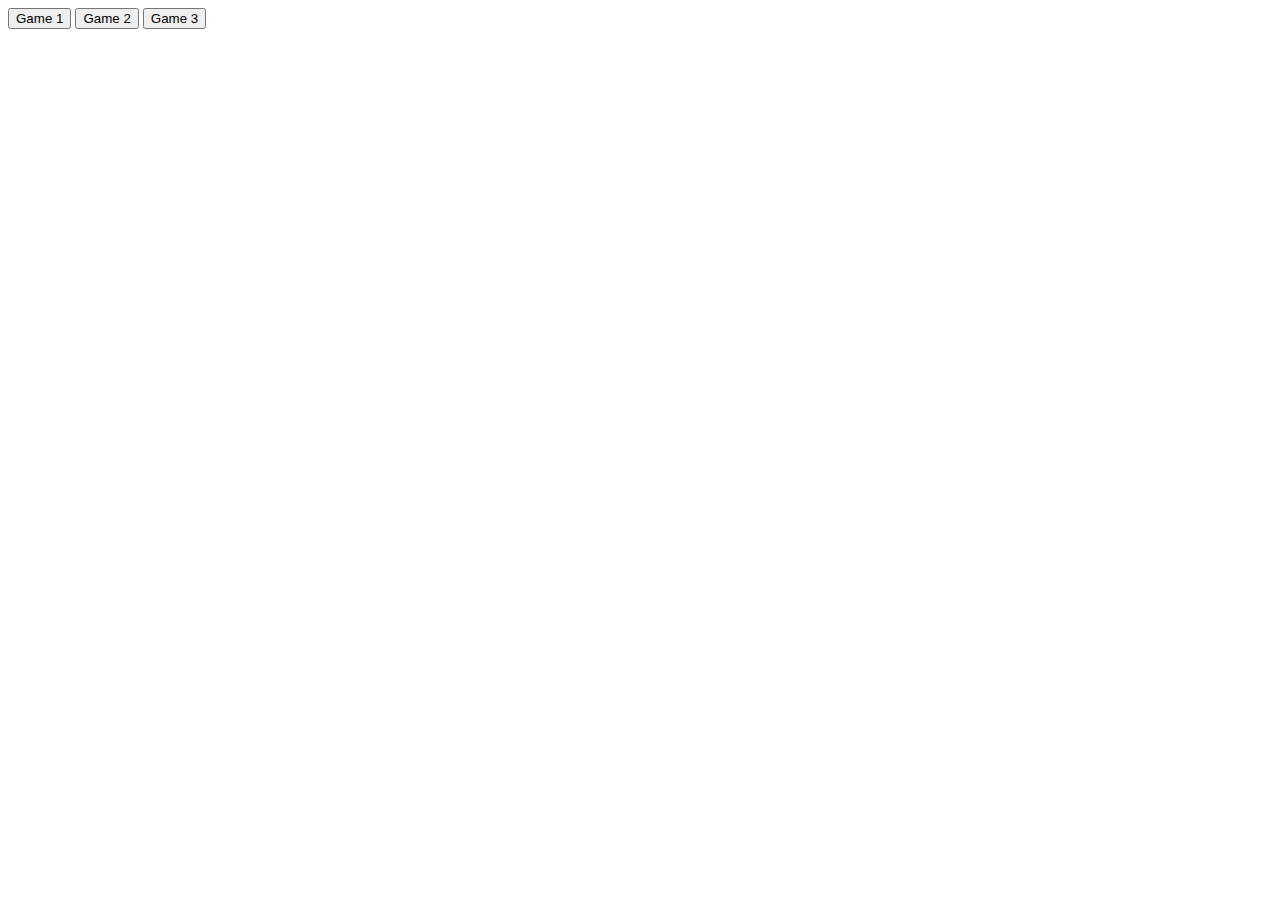
<file: Main.html>
<!DOCTYPE html>
<html>
	<head>
		<title>Main</title>
		<meta name="viewport" content="width=device-width, initial-scale=1.0"/>
	</head>
	<body>
		<a href="Game1.html"><button>Game 1</button></a>
		<a href="Game2.html"><button>Game 2</button></a>
		<a href="Game3.html"><button>Game 3</button></a>
	</body>
</html>
</file>
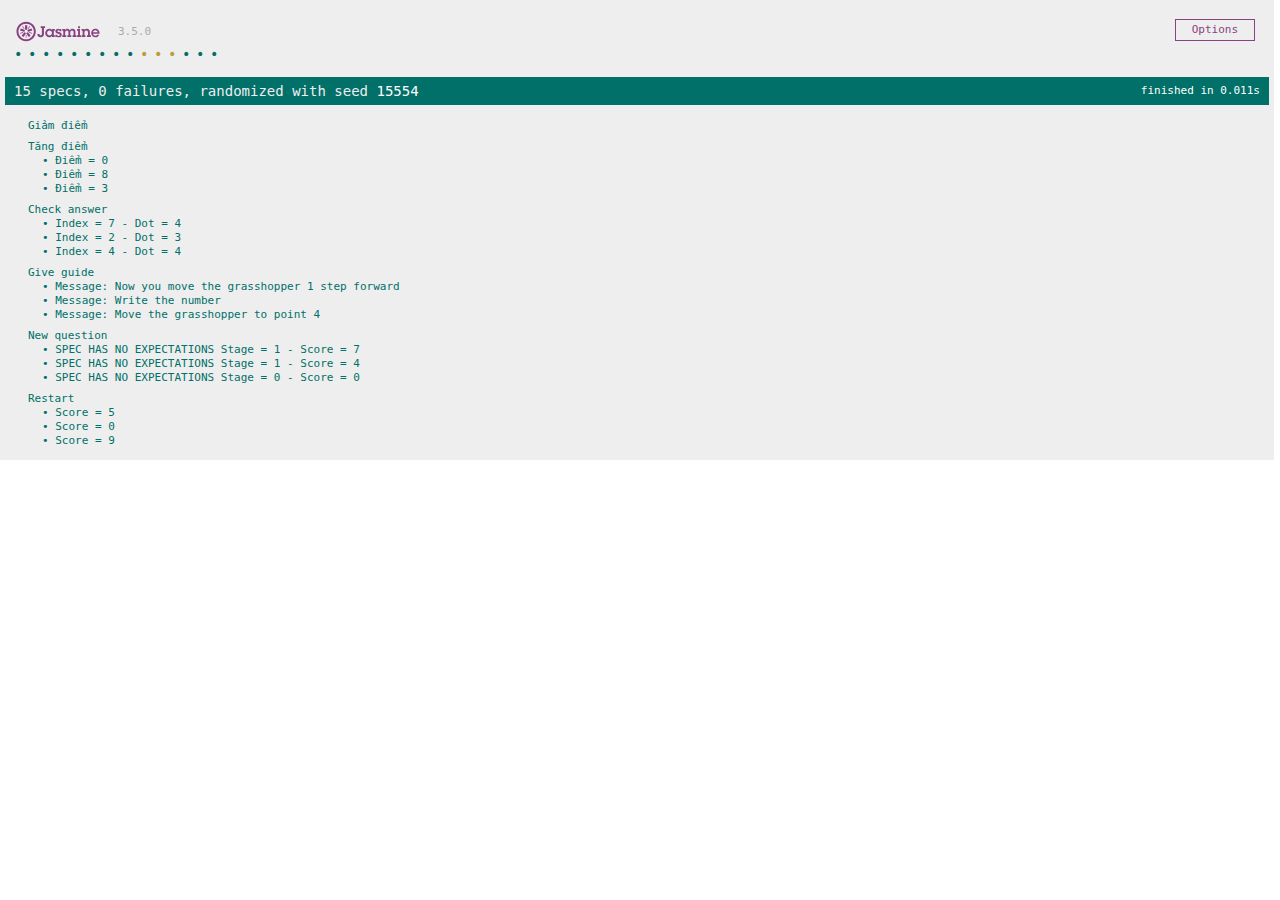
<file: Jasmine/SpecRunner.html>
<!DOCTYPE html>
<html>
<head>
  <meta charset="utf-8">
  <title>Jasmine Spec Runner v3.5.0</title>

  <link rel="shortcut icon" type="image/png" href="lib/jasmine-3.5.0/jasmine_favicon.png">
  <link rel="stylesheet" href="lib/jasmine-3.5.0/jasmine.css">

  <script src="lib/jasmine-3.5.0/jasmine.js"></script>
  <script src="lib/jasmine-3.5.0/jasmine-html.js"></script>
  <script src="lib/jasmine-3.5.0/boot.js"></script>

  <!-- include source files here... -->
  <script src="src/change_score.js"></script>
  <script src="src/game3.js"></script>
  <!-- include spec files here... -->
  <script src="spec/spec.js"></script>

</head>

<body>
</body>
</html>
</file>
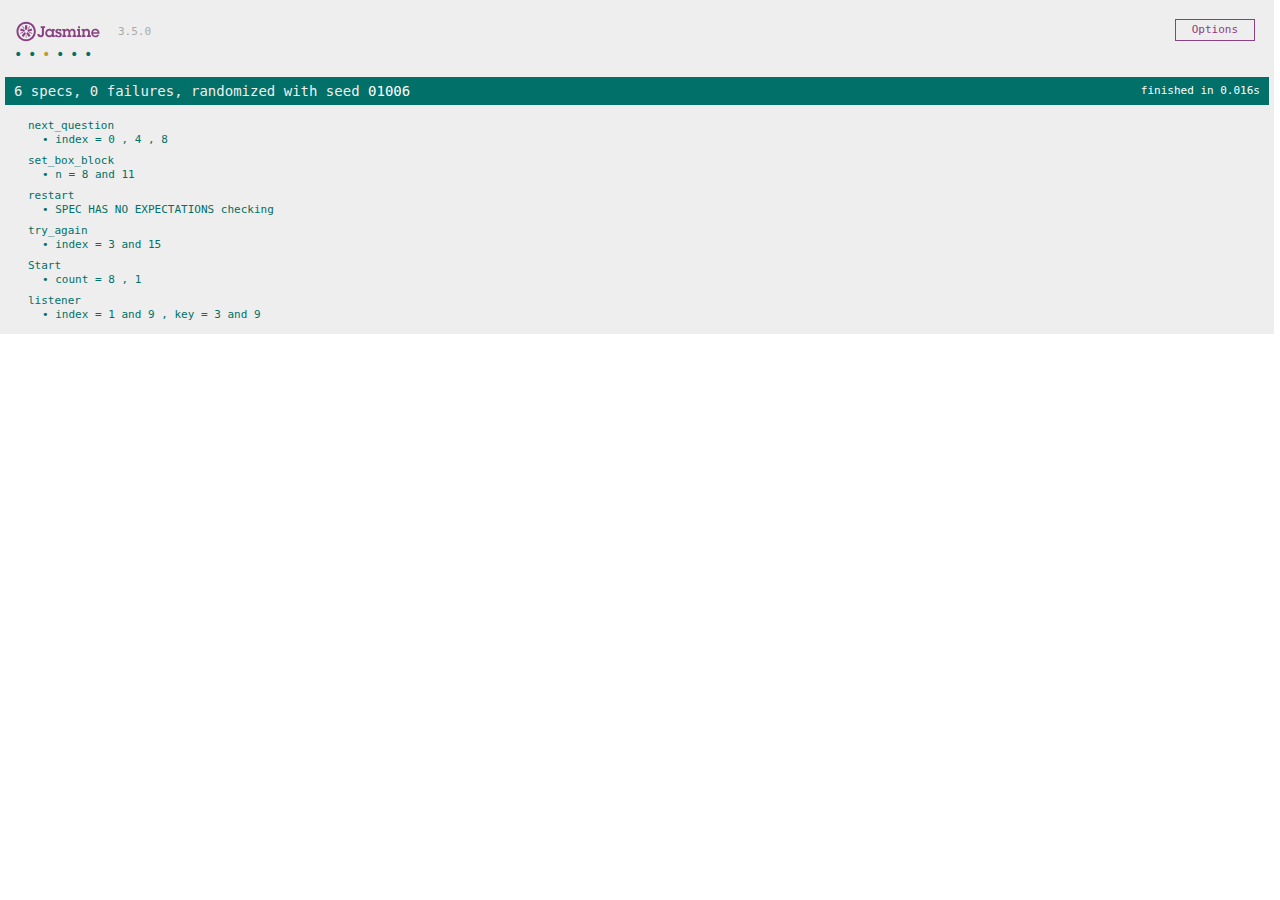
<file: Kiểm thử game 2/SpecRunner.html>
<!DOCTYPE html>
<html>
<head>
  <meta charset="utf-8">
  <title>Jasmine Spec Runner v3.5.0</title>

  <link rel="shortcut icon" type="image/png" href="lib/jasmine-3.5.0/jasmine_favicon.png">
  <link rel="stylesheet" href="lib/jasmine-3.5.0/jasmine.css">

  <script src="lib/jasmine-3.5.0/jasmine.js"></script>
  <script src="lib/jasmine-3.5.0/jasmine-html.js"></script>
  <script src="lib/jasmine-3.5.0/boot.js"></script>

  <!-- include source files here... -->
  <script src="src/Test.js"></script>
  <!-- include spec files here... -->
  <script src="spec/spec.js"></script>

</head>

<body>
</body>
</html>
</file>
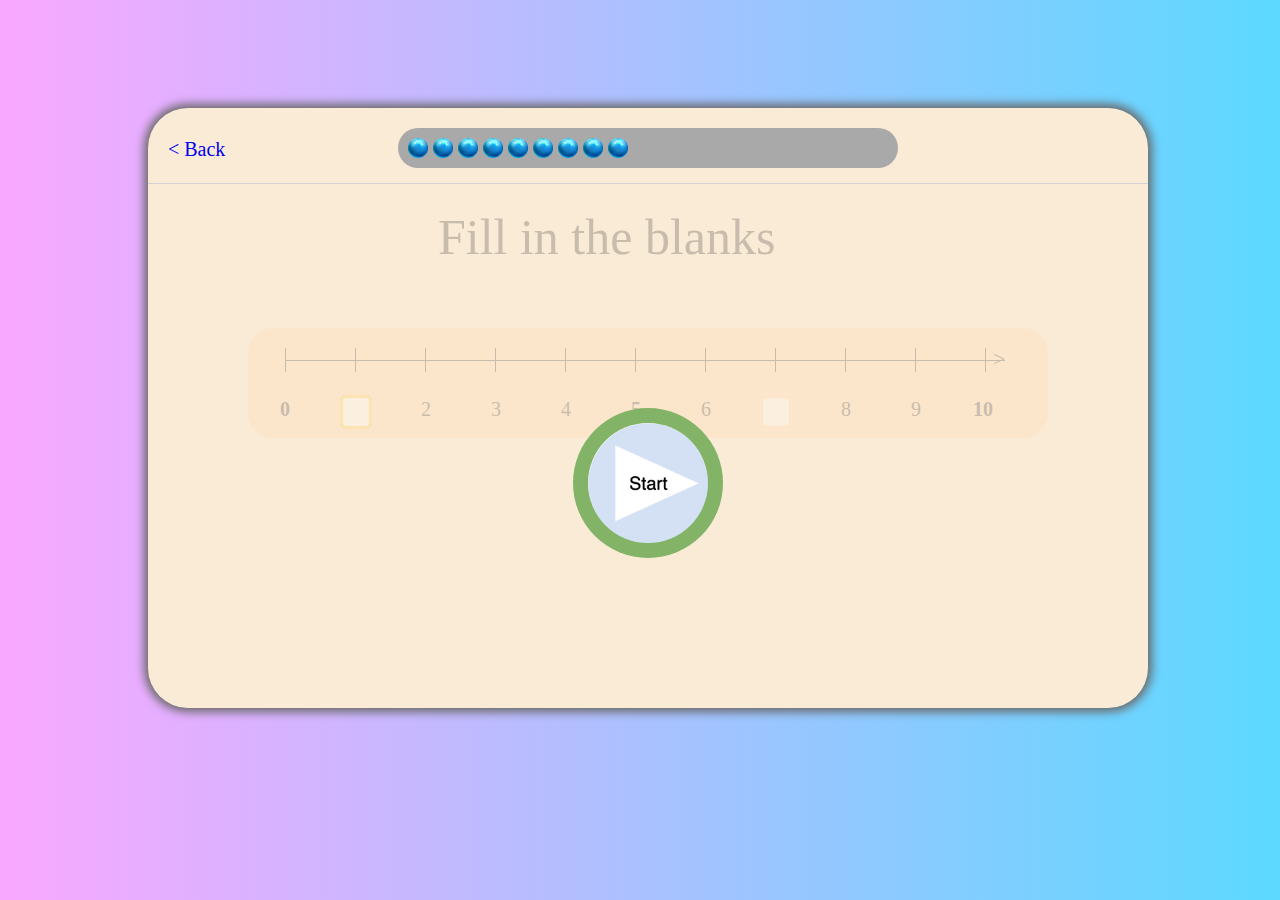
<file: Sources/Game1.html>
<!DOCTYPE html>
<html>
<head>
    <title>Game 1</title>
    <meta charset="UTF-8">
    <meta name="viewport" content="width-device-width, initial-scale = 1.0">
    <link rel="stylesheet" type="text/css" href="style.css">
    <style>
        #attention_box {
            width: 350px;
            height: 120px;
            top: 350px;
            left: 100px;
            display: none;
            text-align: center;
            background: palegoldenrod;
            justify-content: center;
            align-items: center;
            font-size: 20px;
            border: 5px solid indianred;
            -moz-border-radius: 350px / 120px;
            -webkit-border-radius: 350px / 120px;
            border-radius: 350px / 120px;
            position: absolute;
        }
        #game_display {
            margin-top: 80px;
        }
        .display_span {
            text-align: center;
            margin-left: 190px; 
            margin-top: -120px; 
            font-size: 50px; 
            position: absolute;
        }
        
    </style>
    <script src="resize.js"></script>
</head>
<body onload="fixPosition()">
    <div id="container">
        <div id="back_button">
            <a href="Main.html" draggable="false">&#60; Back</a> 
        </div>
        <div id="displayScore">
            <div>
                <img class ="ball" src="../Picture/ball1.png" />
            </div>
            <div>
                <img class ="ball ball_1" src="../Picture/ball1.png" />
            </div>
            <div>
                <img class ="ball ball_2" src="../Picture/ball1.png" />
            </div>
            <div>
                <img class ="ball ball_3" src="../Picture/ball1.png" />
            </div>
            <div>
                <img class ="ball ball_4" src="../Picture/ball1.png" />
            </div>
            <div>
                <img class ="ball ball_5" src="../Picture/ball1.png" />
            </div>
            <div>
                <img class ="ball ball_6" src="../Picture/ball1.png" />
            </div>
            <div>
                <img class ="ball ball_7" src="../Picture/ball1.png" />
            </div>
            <div>
                <img class ="ball ball_8" src="../Picture/ball1.png" />
            </div>
        </div>
        <div class="background"></div>
        <div id="game_display">
            <span class="display_span">Fill in the blanks</span>
            <div class="number id_0 id_number">0</div>
            <div class="number id_1">1</div>
            <div class="number id_2">2</div>
            <div class="number id_3">3</div>
            <div class="number id_4">4</div>
            <div class="number id_5 id_number">5</div>
            <div class="number id_6">6</div>
            <div class="number id_7">7</div>
            <div class="number id_8">8</div>
            <div class="number id_9">9</div>
            <div class="number id_10 id_number">10</div>
            <div id="line">
                <div class="line_background">&#62;</div>
                <div class="point point_small"></div>
                <div class="point point_1"></div>
                <div class="point point_2"></div>
                <div class="point point_3"></div>
                <div class="point point_4"></div>
                <div class="point point_5 point_small"></div>
                <div class="point point_6"></div>
                <div class="point point_7"></div>
                <div class="point point_8"></div>
                <div class="point point_9"></div>
                <div class="point point_10 point_small"></div>
            </div>
            <div class="box"> </div>
            <div class="box"> </div>
            <div class="box"> </div>
        </div>
        <div id="start_button" onclick="start()" onmouseover="over()" onmouseout="out()">
            <div id="start_button_1">
                <img id = "start_img" src="../Picture/Start0.png" width="120px" height="120px" draggable="false">
            </div>
            <script src="mouse_on_startButton.js"></script>
        </div>
        <div id="home_button">
            <p>
                <a href="Main.html"> Go to lesson </a>
            </p>
        </div>
        <div id="attention_box">check</div>
    </div>
    <script>
        var attention_box = document.getElementById("attention_box");
        var start_button = document.getElementById("start_button");
        var game_display = document.getElementById("game_display");
        var stage = 0;
        var status = 0;
        var ball = document.getElementsByClassName("ball");
        var box = document.getElementsByClassName("box");
        var score = 0;
        var question1 = [[1, 7, -1], [3, 9, -1], [2, 6, -1], [5, 9, -1], [4, 7, -1], [2, 6, -1]];
        var question2=  [[2, 3, -1], [7,8, -1], [5, 6, -1], [8, 9, -1], [1, 2, -1], [4, 5, -1]];
        var question3 = [[5, 7, 9], [4, 6, 9], [1, 3, 8], [2, 5, 8], [1, 4, 8], [2, 5, 9]];
        var index = -1;
        var correct;
        new_question();
        function start() {
            status = 1;
            var t = setInterval(show, 20);
            var count = 0;
            function show() {
                if (count == 8) {
                    clearInterval(t);
                    start_button.style.display = 'none';
                }
                else {
                    count ++;
                    game_display.style.opacity = (count * 0.1) + 0.2;
                    start_button.style.opacity = 1 - (count * 0.1);
                }
            }
        }
        function restart() {
            status = 0;
            game_display.style.opacity = 0.2;
            stage++;
            index = -1;
            new_question()
            if (stage < 3) {
                index = 0;
                start_button.style.opacity = 1;
                start_button.style.display = 'block';
            }
            else {
                document.getElementById("home_button").style.display = 'block';
            }
        }
        function new_question() {
            correct = 1;
            index++;
            if (stage == 0) {
                make_question(question1[index%=6]);
            }
            else if (stage == 1) {
                make_question(question2[index%=6]);
            }
            else if (stage == 2) {
                make_question(question3[index%=6]);
            }
        }
        function make_question(question) {
            for (var i = 0; i < 3; i++)
                if (question[i] != -1) set_box_block(i, question[i]);
            var i = 0;
            select_box(i, question[i]);
            addEventListener('keydown', function(event) {
                console.log(status);
                if (status == 1 && i < 3 && question[i] != -1) {
                    if (event.keyCode == question[i] + 48 || event.keyCode == question[i] + 96) {
                        set_box_none(i);
                        i++;
                        if (i == 3 || question[i] == -1) {
                            setTimeout(function() {
                                game_display.style.display = 'none';
                            }, 500);
                            setTimeout(function() {
                                if(correct == 1) score_increase();
                            }, 800);
                            setTimeout(function() {
                                console.log(stage, score);
                                if (score < stage * 3 + 3) new_question();
                                else restart();
                                game_display.style.display = 'block';
                            }, 1300);
                        } else select_box(i, question[i]);
                    } else if ((event.keyCode >= 48 && event.keyCode <= 57) || (event.keyCode >= 96 && event.keyCode <= 105)) {
                        box[i].style.border = "3px solid red";
                        if (event.keyCode <= 57) box[i].innerHTML = event.keyCode - 48;
                        else box[i].innerHTML = event.keyCode - 96;
                        attention(question[i]);
                        if (correct == 1) {
                            correct = 0;
                            if (score > stage*3) score_decrease();
                        }
                    }
                }
            })
        }
        function set_box_block(index, number) {
            box[index].innerHTML = " ";
            box[index].style.top = "70px";
            box[index].style.border = 'none';
            box[index].style.left = 25 + (70*number) + "px";
            box[index].style.display='block';
        }
        function set_box_none (index) {
            box[index].style.display = 'none';
            attention_box.style.display = 'none';
        }
        function select_box(index, number) {
            box[index].style.border = "3px solid #FFC917";
            box[index].style.top = "67px";
            box[index].style.left = 25 + (70*number) - 3 + "px";
        }
        function attention(number) {
            attention_box.innerHTML = "After " + (number -1) + " comes " + number;
            attention_box.style.display = 'block';
            attention_box.style.display = "flex";
        }
    </script>
    <script src="change_score.js"></script>
</body>
</html>
</file>
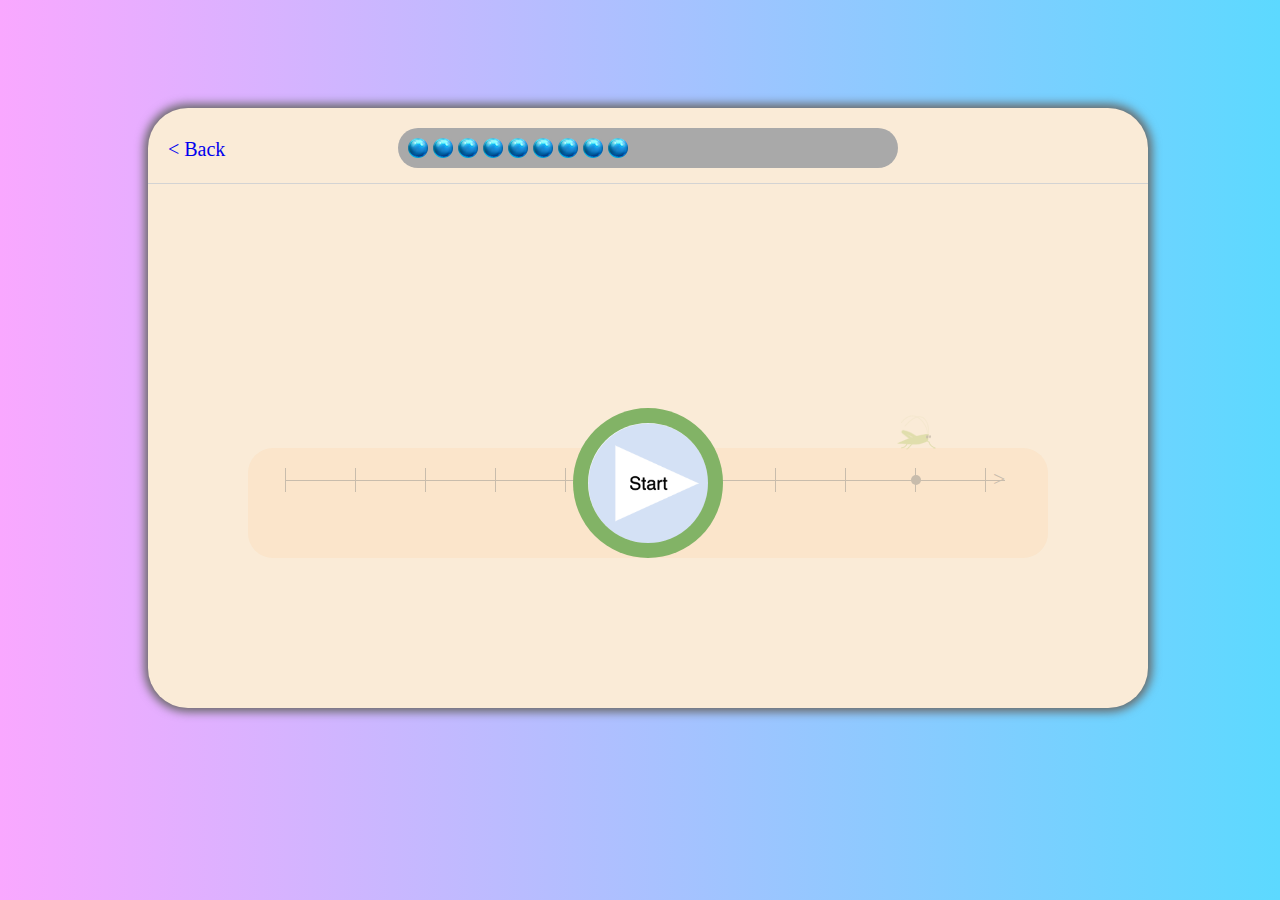
<file: Sources/Game2.html>
<!DOCTYPE html>
<html>
    <head>
        <title>Game 2</title>
        <meta charset="UTF-8">
        <meta name="viewport" content="width-device-width, initial-scale = 1.0">
        <link rel="stylesheet" type="text/css" href="style.css">
        <style>
            body {
                background-color: cornflowerblue;
            }
            div.number {
                display: none;
            }
            div.box {
                width: 26px;
                height: 28px;
                top: 35px;
                background: white;
                border-radius: 5px;
                position: absolute;
            }
            #text {
                top: 100px;
                font-size: 40px;
                text-align: center;
                position: absolute;
                display: none;
                font-family: Verdana;
                line-height: 80px;
            }
            #wrong_line {
                width: 40px;
                height: 47px;
                top: -15px;
                left: -23px;
                border-bottom: 2px solid red;
                display:none;
                -webkit-transform:
                        translateY(0px)
                        translateX(0px)
                        rotate(-45deg);
                position: absolute;
            }
            #answer {
                top: 197px;
                left: 650px;
                font-size: 40px;
                font-family: Verdana;
                position: absolute;
            }
            #big_box {
                height: 50px;
                width: 40px;
                top: 195px;
                left: 640px;
                font-size: 40px;
                text-align: center;
                background: white;
                border-radius: 10px;
                border: 3px solid gold;
                display: none;
                position: absolute;
            }
            #dialog {
                padding: 20px;
                top: 470px;
                border-radius: 10px;
                background: ghostwhite;
                border: 3px solid green;
                display: none;
                position: absolute;
            }
            #Animation {
                position: relative;
                display: none;
                top: -20px;
                width: 70px; height: 20px;
                background: url('../Picture/arrow6.png');
            }
            img.arrow {
                top: -20px;
                width: 70px;
                height: 20px;
                position: absolute;
                display: none;
            }
            #highlight {
                display: none;
            }
            #game_display {
                top: 300px; 
                opacity: 0.2;
            }
            #dot {
                left: 630px; 
                margin-left: -4px; 
                cursor: default;
            }
        </style>
        <script src="resize.js"></script>
    </head>
    <body onload="fixPosition()">
        <div id="container">
            <div id="back_button">
                <a href="Main.html" draggable="false">&#60; Back</a> 
            </div>
            <div id="displayScore">
                <div>
                    <img class ="ball" src="../Picture/ball1.png" />
                </div>
                <div>
                    <img class ="ball ball_1" src="../Picture/ball1.png" />
                </div>
                <div>
                    <img class ="ball ball_2" src="../Picture/ball1.png" />
                </div>
                <div>
                    <img class ="ball ball_3" src="../Picture/ball1.png" />
                </div>
                <div>
                    <img class ="ball ball_4" src="../Picture/ball1.png" />
                </div>
                <div>
                    <img class ="ball ball_5" src="../Picture/ball1.png" />
                </div>
                <div>
                    <img class ="ball ball_6" src="../Picture/ball1.png" />
                </div>
                <div>
                    <img class ="ball ball_7" src="../Picture/ball1.png" />
                </div>
                <div>
                    <img class ="ball ball_8" src="../Picture/ball1.png" />
                </div>
            </div>
            <span id="text">At what point on the number line is the grasshopper?</span>
            <div id="answer"></div>
            <div id="wrong_line"></div>
            <div id="big_box"></div>
            <div class="background"></div>
            <div id="game_display">
                <div class="number id_0 id_number">0</div>
                <div class="number id_1">1</div>
                <div class="number id_2">2</div>
                <div class="number id_3">3</div>
                <div class="number id_4">4</div>
                <div class="number id_5 id_number">5</div>
                <div class="number id_6">6</div>
                <div class="number id_7">7</div>
                <div class="number id_8">8</div>
                <div class="number id_9">9</div>
                <div class="number id_10 id_number">10</div>
                <div id="line">
                    <div id="Animation"></div>
                    <div>
                        <img class = "arrow arrow_0" img src="../Picture/arrow1.png">
                    </div>
                    <div>
                        <img class = "arrow arrow_1" img src="../Picture/arrow1.png">
                    </div>
                    <div>
                        <img class = "arrow arrow_2" img src="../Picture/arrow1.png">
                    </div>
                    <div>
                        <img class = "arrow arrow_3" img src="../Picture/arrow1.png">
                    </div>
                    <div>
                        <img class = "arrow arrow_4" img src="../Picture/arrow1.png">
                    </div>
                    <div>
                        <img class = "arrow arrow_5" img src="../Picture/arrow1.png">
                    </div>
                    <div>
                        <img class = "arrow arrow_6" img src="../Picture/arrow1.png">
                    </div>
                    <div>
                        <img class = "arrow arrow_7" img src="../Picture/arrow1.png">
                    </div>
                    <div>
                        <img class = "arrow arrow_8" img src="../Picture/arrow1.png">
                    </div>
                    
                    <div class="line_background">&#62;</div>
                    <div class="point point_small"></div>
                    <div class="point point_1"></div>
                    <div class="point point_2"></div>
                    <div class="point point_3"></div>
                    <div class="point point_4"></div>
                    <div class="point point_5 point_small"></div>
                    <div class="point point_6"></div>
                    <div class="point point_7"></div>
                    <div class="point point_8"></div>
                    <div class="point point_9"></div>
                    <div class="point point_10 point_small"></div>
                    <div id="highlight"></div>
                    <div id="dot">
                        <div id="grasshopper">
                            <img src="../Picture/grasshopper1.png" draggable="false">
                        </div>
                    </div>
                    <div id="box" class="box box_style"></div>
                </div>
            </div>
            <div id="dialog"></div>
            <div id="start_button" onclick="start()" onmouseover="over()" onmouseout="out()">
                <div id="start_button_1">
                    <img id = "start_img" src="../Picture/Start0.png" width="120px" height="120px" draggable="false">
                </div>
                <script src="mouse_on_startButton.js"></script>
            </div>
            <div id="home_button">
                <p><a href="Main.html"> Go to Lesson </a></p>
            </div>

        </div>
        <script>
            var start_button = document.getElementById("start_button");
            var game_display = document.getElementById("game_display");
            var dot = document.getElementById("dot");
            var number = document.getElementsByClassName("number");
            var box = document.getElementById("box");
            var ball = document.getElementsByClassName("ball");
            var answer = document.getElementById("answer");
            var text = document.getElementById("text");
            var big_box = document.getElementById("big_box");
            var wrong_line = document.getElementById("wrong_line");
            var dialog = document.getElementById("dialog");
            var Animation = document.getElementById("Animation");
            var arrow = document.getElementsByClassName("arrow");
            var score = 0;
            var index = 0;
            var canPress = 0;
            var length = 0;
            var wrong = 0;
            var highlight_length = 0;
            var count = 0;
            var highlight_count = 0;
            var question1 = [2, 1, 5, 3, 4];
            var question2 = [4, 6, 2, 8, 3, 9, 1, 5, 7];
            function start() {
                var t = setInterval(show, 20);
                var count = 0;
                function show() {
                    if (count == 8) {
                        clearInterval(t);
                        start_button.style.display = 'none';
                        setTimeout(function() {
                            if (score == 0) next_question();
                            else {
                                text.style.display = 'block';
                                big_box.style.display = 'block';
                                canPress = 1;
                            }
                        }, 200);
                    }
                    else {
                        count ++;
                        game_display.style.opacity = (count * 0.1) + 0.2;
                        start_button.style.opacity = 1 - (count * 0.1);
                    }
                }
            }
            function guide() {
                move_highlight(1);
                setTimeout(function() {
                    set_box_block(index + 1);
                    setTimeout(function() {
                        if (index < 2) {
                            setTimeout(function (){
                                set_box_none(index += 1);
                                number[index].style.display = 'block';
                            }, 500)
                            setTimeout(guide, 1000);
                        }
                        else {
                            if (index == 2) {
                                dialog.innerText = "Write the number";
                                dialog.style.marginLeft = index * 70 + 180 + 'px';
                                dialog.style.display = 'block';
                            }
                            canPress = 1;
                            index += 1;
                        }
                    }, 100);
                }, 450);
            }
            addEventListener('keydown', function(ev) {
                if ((ev.keyCode >= 48 && ev.keyCode <= 57) || (ev.keyCode >= 96 && ev.keyCode <= 105)) {
                    var key = ev.keyCode - 48;
                    if (key > 10) key -= 48;
                    if (canPress == 1) {
                        canPress = 0;
                        if (score <= 0) {
                            if (key == index) {
                                number[index].style.display = 'block';
                                setTimeout(function() {
                                    set_box_none();
                                    dialog.style.display = 'none';
                                }, 100);
                                setTimeout(function() {
                                    if (index == 9) {
                                        text.style.display = 'block';
                                        big_box.innerText = "";
                                        big_box.style.display = 'block';
                                        canPress = 3;
                                    }
                                    else guide();
                                }, 500);
                            }
                            else {
                                box.style.border = '3px solid red';
                                box.innerHTML = key + "";
                                score = -1;
                                canPress = 1;
                                dialog.innerText = "After " + (index - 1) + " comes " + index;
                                dialog.style.marginLeft = index * 70 + 90 + 'px';
                                dialog.style.display = 'block';
                            }
                        }
                        else {
                            answer.style.top = '197px';
                            answer.innerHTML = key + "";
                            answer.style.display = 'block';
                            big_box.style.display = 'none';
                            dialog.style.display = 'none';
                            if (key == index) {
                                setTimeout(function() {
                                    text.style.display = 'none';
                                    game_display.style.display = 'none';
                                    answer.style.display = 'none';
                                    if (length == 0) setTimeout(score_increase, 300);
                                    if (score == 4) restart();
                                    else {
                                        setTimeout(function () {
                                            if (score < 9) {
                                                next_question();
                                                clear();
                                                game_display.style.display = 'block';
                                                setTimeout(function () {
                                                    text.style.display = 'block';
                                                    big_box.style.display = 'block';
                                                    canPress = 1;
                                                }, 100);
                                            } else {
                                                game_display.style.opacity = 0.2;
                                                document.getElementById("home_button").style.display = 'block';
                                            }
                                        }, 800);
                                    }
                                }, 800);
                            }
                            else {
                                if (score%4 != 1) score_decrease();
                                answer.appendChild(wrong_line);
                                wrong_line.style.display = 'block';
                                try_again();
                            }
                        }
                    }
                    else if (canPress == 2) {
                        canPress = 0;
                        if (key == index) {
                            number[index].style.display = 'block';
                            set_box_none();
                            setTimeout(function () {
                                answer.style.top = '150px';
                                big_box.style.display = 'block';
                                canPress = 1;
                            }, 200);
                        }
                        else {
                            if (wrong == 0) wrong = 1;
                            try_again();
                        }
                    }
                    else if (canPress == 3) {
                        canPress = 0;
                        if (key == index) {
                            answer.innerText = index + "";
                            answer.style.display = 'block';
                            big_box.style.display = 'none';
                            dialog.style.display = 'none';
                            setTimeout(function() {
                                if (score == 0) {
                                    setTimeout(score_increase, 300);
                                    restart();
                                }
                                else {
                                    score = 0;
                                    length = 0;
                                    highlight_count = 0;
                                    Animation.style.left = 0 + 'px';
                                    box.style.display = 'none';
                                    highlight.style.width = '0px';
                                    clear_arrow();
                                    text.style.display = 'none';
                                    answer.style.display = 'none';
                                    highlight.style.width = "0px";
                                    for (var i = 1; i < 10; i++) number[i].style.display = 'none';
                                    index = 0;
                                    setTimeout(guide, 300);
                                }
                            }, 1000);
                        }
                        else {
                            score = -1;
                            big_box.style.color = 'red';
                            big_box.innerText = key + "";
                            setTimeout(function() {
                                var count = 0;
                                var t = setInterval(function () {
                                    if (count == 210) {
                                        clearInterval(t);
                                        canPress = 3;
                                        dialog.innerText = "Look where on the line the grasshopper has jumped to!";
                                        dialog.style.marginLeft = "400px";
                                        dialog.style.display = 'block';
                                    } else {
                                        count++;
                                        var tmp = count % 70;
                                        if (tmp > 35) tmp = 70 - tmp;
                                        grasshopper.style.marginTop = -tmp + "px";
                                    }
                                }, 10);
                            }, 1000);
                        }
                    }
                }
            });
            function restart() {
                length = 0;
                highlight_count = 0;
                Animation.style.left = 0 + 'px';
                box.style.display = 'none';
                highlight.style.width = '0px';
                clear_arrow();
                setTimeout(function () {
                    game_display.style.display = 'none';
                    text.style.display = 'none';
                    answer.style.display = 'none';
                }, 300);
                setTimeout(function () {
                    clear();
                    start_button.style.opacity = 1;
                    game_display.style.opacity = 0.2;
                    game_display.style.display = 'block';
                    start_button.style.display = 'block';
                    next_question();
                }, 800);
            }
            function set_box_block(n) {
                if (n < 10) {
                    box.style.left = n * 70 + "px";
                    box.style.display = 'block';
                }
                else {
                    box.style.display = 'block';
                    setTimeout(function() {
                        canPress = 1;
                    }, 100);
                }
            }
            function try_again() {
                length = 0;
                highlight_count = 0;
                Animation.style.left = 0 + 'px';
                box.style.display = 'none';
                highlight.style.width = '0px';
                clear_arrow();
                for (var i = 1; i < 10; i++) number[i].style.display = 'none';
                setTimeout(function() {
                    dialog.innerText = "Let's count";
                    dialog.style.marginLeft = "110px";
                    dialog.style.display = 'block';
                }, 400);
                var t = setInterval(function() {
                    if (length == index * 70) {
                        clearInterval(t);
                        canPress = 2;
                        set_box_block(index);
                    }
                    else {
                        move_highlight(1);
                        setTimeout(function () {
                            if (length / 70 < index) {
                                if (wrong == 1) number[length / 70].style.display = 'block';
                            }
                            else {
                                    set_box_block(index);
                                    dialog.innerText = "Write the number";
                                    dialog.style.marginLeft = index * 70 + 110 + "px";
                            }
                        }, 500);
                    }
                }, 1500);
            }
            function set_box_none() {
                box.style.display = 'none';
                box.innerHTML = "";
                box.style.border = '3px solid gold';
            }
            function next_question() {
                length = 0;
                highlight_count = 0;
                Animation.style.left = 0 + 'px';
                box.style.display = 'none';
                highlight.style.width = '0px';
                clear_arrow();
                if (score == 0) guide();
                else if (score < 5) {
                    index = question1[0];
                    question1.shift();
                    question1.push(index);
                    set_dot(index);
                }
                else if (score < 9) {
                    index = question2[0];
                    question2.shift();
                    question2.push(index);
                    set_dot(index);
                }
            }
            function move_highlight(n) {
                Animation.style.width = 0 + 'px';
                Animation.style.display = 'block';
                highlight_length = 0;
                var t = setInterval(function() {
                    if (highlight_length == 70) {
                        Animation.style.display = 'none';
                        arrow[highlight_count].style.display = 'block';
                        highlight_count++;
                        length = highlight_count * 70;
                        Animation.style.left = length + 'px';
                        highlight.style.width = length + 'px';
                        clearInterval(t);
                    }
                    else {
                        highlight_length++;
                        Animation.style.width = highlight_length + "px";
                    }
                }, 5);
            }
            function set_dot(n) {
                dot.style.left = n * 70 + "px";
            }
            function clear_arrow() {
                highlight_count = 0;
                for(var i = 0 ; i < 9 ; i++) {
                    arrow[i].style.display = 'none';
                }
            }
            function clear() {
                length = 0;
                highlight.style.width = 0;
                clear_arrow();
                for (var i = 1; i < 10; i++) number[i].style.display = 'none';
            }
        </script>
        <script src="change_score.js"></script>
    </body>
</html>
</file>
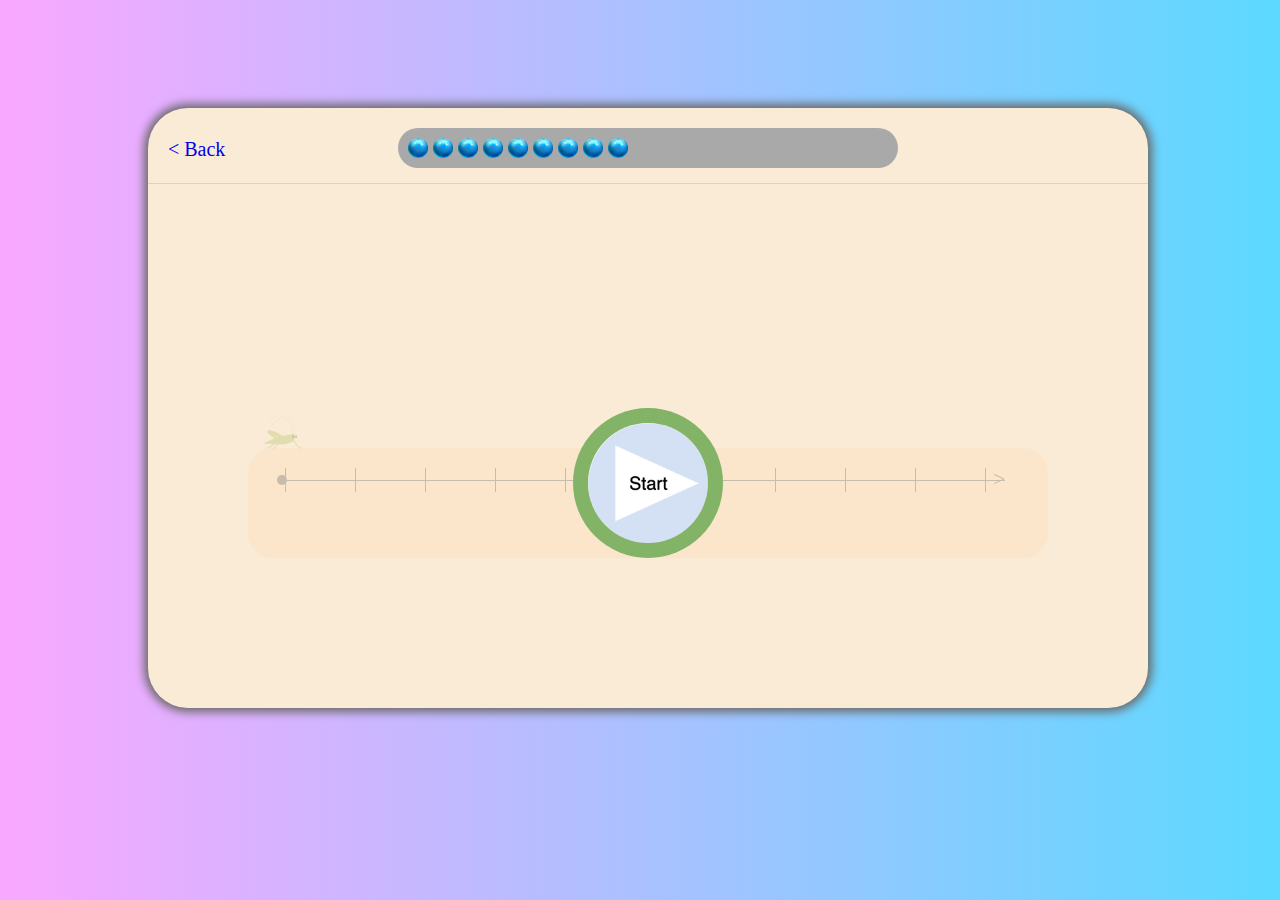
<file: Sources/Game3.html>
<!DOCTYPE html>
<html>
    <head>
        <title>Game 3</title>
        <meta charset="UTF-8">
        <meta name="viewport" content="width-device-width, initial-scale = 1.0">
        <link rel="stylesheet" type="text/css" href="style.css">
        <style>
            div.number {
                display:none
            }
            #OK_button {
                height: 40px;
                width: 90px;
                top: 500px;
                left: 445px;
                border-radius: 150px;
                border: 10px solid lawngreen;
                color: white;
                text-align: center;
                justify-content: center;
                align-items: center;
                font-size: 20px;
                display: none;
                opacity: 0.3;
                background: #82B366;
                position: absolute;
            }
            #guide {
                top: 120px;
                left: 100px;
                background: navajowhite;
                text-align: center;
                vertical-align: middle;
                padding-top: 20px;
                padding-bottom: 20px;
                padding-left: 80px;
                padding-right: 80px;
                font-size: 20px;
                border-radius: 20px;
                border: 10px solid green;
                display: none;
                position: absolute;
            }
            #Animation {
                position: relative;
                display: none;
                top: -20px;
                width: 70px; height: 20px;
                background: url('../Picture/arrow6.png');
            }
            img.arrow {
                top: -20px;
                width: 70px;
                height: 20px;
                position: absolute;
                display: none;
            }
            #highlight {
                display: none;
            }
            #container {
                top: 105.333px; 
                left: -425px;
            }
            #game_display {
                top: 300px; 
                opacity: 0.2;
            }
            #grasshopper img {
                margin-top: 0px; 
                margin-left: 0px;
            }
            #dot {
                margin-left: -4px; 
                cursor: default;
            }
        </style>
        <script src="resize.js"></script>
    </head>
    <body onload="fixPosition()">
        <div id="container">
            <div id="back_button" draggable="false">
                <a href="Main.html" draggable="false">< Back</a>
            </div>
            <div id="displayScore">
                <div>
                    <img class ="ball" src="../Picture/ball1.png" />
                </div>
                <div>
                    <img class ="ball ball_1" src="../Picture/ball1.png" />
                </div>
                <div>
                    <img class ="ball ball_2" src="../Picture/ball1.png" />
                </div>
                <div>
                    <img class ="ball ball_3" src="../Picture/ball1.png" />
                </div>
                <div>
                    <img class ="ball ball_4" src="../Picture/ball1.png" />
                </div>
                <div>
                    <img class ="ball ball_5" src="../Picture/ball1.png" />
                </div>
                <div>
                    <img class ="ball ball_6" src="../Picture/ball1.png" />
                </div>
                <div>
                    <img class ="ball ball_7" src="../Picture/ball1.png" />
                </div>
                <div>
                    <img class ="ball ball_8" src="../Picture/ball1.png" />
                </div>
            </div>
            <div class="background"></div>
            <div id="guide"></div>
            <div id="game_display">
                <div class="number id_0 id_number">0</div>
                <div class="number id_1">1</div>
                <div class="number id_2">2</div>
                <div class="number id_3">3</div>
                <div class="number id_4">4</div>
                <div class="number id_5 id_number">5</div>
                <div class="number id_6">6</div>
                <div class="number id_7">7</div>
                <div class="number id_8">8</div>
                <div class="number id_9">9</div>
                <div class="number id_10 id_number">10</div>
                <div id="line">
                    <div id="Animation"></div>
                    <div>
                        <img class = "arrow arrow_0" img src="../Picture/arrow1.png">
                    </div>
                    <div>
                        <img class = "arrow arrow_1" img src="../Picture/arrow1.png">
                    </div>
                    <div>
                        <img class = "arrow arrow_2" img src="../Picture/arrow1.png">
                    </div>
                    <div>
                        <img class = "arrow arrow_3" img src="../Picture/arrow1.png">
                    </div>
                    <div>
                        <img class = "arrow arrow_4" img src="../Picture/arrow1.png">
                    </div>
                    <div>
                        <img class = "arrow arrow_5" img src="../Picture/arrow1.png">
                    </div>
                    <div>
                        <img class = "arrow arrow_6" img src="../Picture/arrow1.png">
                    </div>
                    <div>
                        <img class = "arrow arrow_7" img src="../Picture/arrow1.png">
                    </div>
                    <div>
                        <img class = "arrow arrow_8" img src="../Picture/arrow1.png">
                    </div>

                    <div class="line_background">&#62;</div>
                    <div class="point point_small"></div>
                    <div class="point point_1"></div>
                    <div class="point point_2"></div>
                    <div class="point point_3"></div>
                    <div class="point point_4"></div>
                    <div class="point point_5 point_small"></div>
                    <div class="point point_6"></div>
                    <div class="point point_7"></div>
                    <div class="point point_8"></div>
                    <div class="point point_9"></div>
                    <div class="point point_10 point_small"></div>
                    <div id="highlight"></div>
                    <div id="dot" onmousedown="mousedown(event)">
                        <div id="grasshopper">
                            <img src="../Picture/grasshopper1.png" draggable="false">
                        </div>
                    </div>
                    <div id="box" class="box box_style"></div>
                </div>
            </div>
            <div id="start_button" onclick="start()" onmouseover="over()" onmouseout="out()">
                <div id="start_button_1">
                    <img id="start_img" src="../Picture/Start0.png" width="120px" height="120px" draggable="false">
                </div>
                <script src="mouse_on_startButton.js"></script>
            </div>
            <div id="home_button">
                <p><a href="Main.html"> Go to Lesson </a></p>
            </div>
            <div id="OK_button" onclick="check_answer()">OK</div>
        </div>
        <script>
            var index = 1;
            var guide = document.getElementById("guide");
            var box = document.getElementById("box");
            var number = document.getElementsByClassName("number");
            var grasshopper = document.getElementById("grasshopper");
            var start_button = document.getElementById("start_button");
            var dot = document.getElementById("dot");
            var OK_button = document.getElementById("OK_button");
            var ball = document.getElementsByClassName("ball");
            var highlight = document.getElementById("highlight");
            var Animation = document.getElementById("Animation");
            var arrow = document.getElementsByClassName("arrow");
            var grasshopper_margin = 0;
            var x;
            var score = 0;
            var dot_left = -5;
            var status = 0;
            var canMove = 0;
            var canPress = 0;
            var stage = 0;
            var length = 0;
            var check_correct = 1;
            var question = [4, 2, 5, 8, 3, 9, 6, 1, 7];
            var now_number = 0;
            var highlight_length = 0;
            var highlight_count = 0;
            function start() {
                canMove = 0;
                var count = 0;
                var t = setInterval(show, 20);
                function show() {
                    if (count == 8) {
                        clearInterval(t);
                        start_button.style.display = 'none';
                    }
                    else {
                        count ++;
                        game_display.style.opacity = (count * 0.1) + 0.2;
                        start_button.style.opacity = 1 - (count * 0.1);
                    }
                }
                setTimeout(new_question, 1000);
            }
            function restart() {
                length = 0;
                highlight_count = 0;
                Animation.style.left = 0 + 'px';
                highlight.style.width = '0px';
                clear_arrow();
                game_display.style.opacity = 0.2;
                if (score == 0 ) {
                    index = 1;
                    var t = setInterval(move_back_0, 1);
                    start_button.style.opacity = 1;
                    start_button.style.display = 'block';
                    for (var i = 1; i < 10; i++) number[i].style.display = 'none';
                }
                else if (score < 9){
                    stage = 1;
                    index = question[0];
                    question.shift();
                    question.push(index);
                    OK_button.style.display = 'block';
                    var t = setInterval(move_back_0, 1);
                    start_button.style.opacity = 1;
                    start_button.style.display = 'block';
                    for (var i = 1; i < 10; i++) number[i].style.display = 'none';
                    number[10].style.display = 'block';
                }
                else {
                    document.getElementById("home_button").style.display = 'block';
                }
                function move_back_0() {
                    if (dot_left == -4) clearInterval(t);
                    else {
                        dot_left -= 5;
                        dot.style.left = dot_left + "px";
                        length -= 5;
                        highlight.style.width = length + "px";
                    }
                }
            }
            function new_question() {

                var count = 0;
                if (stage == 0) {
                    if (index < 6) {
                        var t = setInterval(jump, 5);
                        move_highlight(1);
                    }
                    else if (index < 10) {
                        move_highlight(1);
                        make_question();
                    }
                    else {
                        if (check_correct == 1) {
                            score_increase();
                        setTimeout(restart, 100);
                        }
                        else {
                            check_correct = 1;
                            setTimeout(function() {
                                game_display.style.display = 'none';
                                dot_left = -4;
                                dot.style.left = "-4px";
                                length = 0;
                                highlight_count = 0;
                                Animation.style.left = 0 + 'px';
                                highlight.style.width = '0px';
                                clear_arrow();
                                
                                index = 1;
                                for (var i = 1; i < 10; i++) number[i].style.display = 'none';
                            }, 100);
                            setTimeout(function() {game_display.style.display = 'block';}, 300);
                            setTimeout(function () {game_display.style.display = 'block';}, 500);
                            setTimeout(new_question, 1500);
                        }
                    }
                }
                else if (stage == 1) {
                    give_guide("Move the grasshopper to point " + index);
                    setTimeout(make_question, 100);
                }
                function jump() {
                    if (count >= 70) {
                        clearInterval(t);
                        make_question();
                    }
                    else {
                        count += 1;
                        dot_left += 1;
                        dot.style.left = dot_left + "px";
                        if (count <= 35) grasshopper.style.marginTop = - (count) + "px";
                        else grasshopper.style.marginTop = - (70 - count) + "px";
                    }
                }
            }
            function move_highlight(n) {
                Animation.style.width = 0 + 'px';
                Animation.style.length = 20 + 10 * (n - 1) + 'px';
                Animation.style.display = 'block';
                highlight_length = 0;
                var t = setInterval(function() {
                    if (highlight_length == 70 * n) {
                        Animation.style.display = 'none';
                        if(n == 1) arrow[highlight_count].style.display = 'block';
                        highlight_count++;
                        length = highlight_count * 70;
                        Animation.style.left = length + 'px';
                        highlight.style.width = length + 'px';
                        clearInterval(t);
                    }
                    else {
                        highlight_length++;
                        Animation.style.width = highlight_length + "px";
                    }
                }, 5);
            }
            function make_question() {
                if (stage == 0) {
                    if (index < 6) {
                        setTimeout(set_box_block, 500, index);
                        if (index < 3) setTimeout(correct, 1500);
                        else if (index < 6) {
                            setTimeout(set_box_block, 500, index);
                            if (index == 3) setTimeout(function() {give_guide("Write the number");}, 600);
                            setTimeout(canPress = 1, 1000);
                        }
                    }
                    else if (index < 10) {
                        canMove = 1;
                        dot.style.cursor = 'pointer';
                        give_guide("Now you move the grasshopper 1 step forward");
                    }
                    else {
                        restart();
                    }
                }
                else if (stage == 1) {
                    canMove = 1;
                    grasshopper.style.cursor = 'pointer';
                }
                addEventListener('keydown', function(event) {
                    if (canPress == 1 && stage == 0) {
                        if ((event.keyCode >= 48 && event.keyCode <= 57) || (event.keyCode >= 96 && event.keyCode <= 105)) {
                            var key = event.keyCode - 48;
                            if (key >= 10) key -= 48;
                            if (key == index) {
                                if (box.style.display == "block") {
                                    correct();
                                    canPress = 0;
                                }
                                setTimeout(function() {guide.style.display = 'none';}, 200);
                            }
                            else {
                                box.innerHTML = key + "";
                                box.style.border = '3px solid red';
                                check_correct = 0;
                            }
                        }
                    }
                });
                function correct() {
                    number[index].style.display = 'block';
                    set_box_none();
                    setTimeout(index += 1, 999);
                    setTimeout(new_question, 1000);
                }
            }
            function mousedown(ev) {
                x = ev.x;
                if (canMove == 1) {
                    status = 1;
                    document.getElementById("grasshopper").style.marginTop = "-5px";
                }
                document.addEventListener('mousemove', function (evt) {
                    if (status == 1) {
                        if (now_number == 0) {
                            dot_left = dot_left + event.x - x;
                            x = event.x;
                            if (dot_left < -4) dot.style.left = "-4px";
                            else if (dot_left > 696) dot.style.left = "696px";
                            else dot.style.left = dot_left + "px";
                        }
                        else {
                            grasshopper_margin -= event.x - x;
                            x = event.x;
                            if (grasshopper_margin > dot_left + 4) grasshopper.style.marginLeft = (- (dot + 4)) + 'px';
                            else if (grasshopper_margin < (dot_left + 4 - now_number * 70)) grasshopper.style.marginLeft = (-(dot_left + 4 - now_number*70)) + 'px';
                            else grasshopper.style.marginLeft = (- grasshopper_margin) + "px";
                        }
                    }
                });
            }
            function give_guide(message) {
                guide.innerHTML = message;
                guide.style.display = 'block';
            }
            addEventListener('mouseup', function () {
                if (status == 1) {
                    status = 0;
                    document.getElementById("grasshopper").style.marginTop = '0px';
                    if (now_number == 0) {
                        if (dot_left > 696) {
                            dot_left = 696;
                            if (stage == 1) OK_on();
                        } else if (dot_left < -4) {
                            dot_left = -4;
                            if (stage == 1) OK_off();
                        } else {
                            var tmp = Math.round((dot_left + 4) / 70) * 70 - 4;
                            var change;
                            if (tmp > dot_left) {
                                change = 1;
                            } else change = -1;
                            var t = setInterval(move_to_near, 10);
                            function move_to_near() {
                                if (dot_left == tmp) {
                                    clearInterval(t);
                                    if (stage == 0) check();
                                    else {
                                        if (dot_left == -4) OK_off();
                                        else OK_on();
                                    }
                                } else {
                                    dot_left += change;
                                    dot.style.left = dot_left + "px";
                                }
                            }
                            function check() {
                                if (dot_left + 4 == 70 * index) {
                                    canMove = 0;
                                    dot.style.cursor = "default";
                                    setTimeout(set_box_block, 500, index);
                                    if (stage == 0) setTimeout(function () {
                                        guide.style.display = 'none'
                                    }, 300);
                                    setTimeout(canPress = 1, 1000);
                                }
                            }
                        }
                    }
                    else if (now_number > 0) {
                        if (grasshopper_margin > dot_left + 4) grasshopper_margin = dot_left + 4;
                        else if (grasshopper_margin < (dot_left + 4 - now_number * 70)) {
                            grasshopper_margin = dot_left + 4 - (now_number * 70);
                            console.log(grasshopper_margin);
                            canMove = 0;
                            setTimeout(function() {
                                set_box_block(now_number);
                                canMove = 0;
                                give_guide("Write the number");
                            }, 100);
                            setTimeout(function() {canPress = 1;}, 200);
                        }
                        else {
                            var tmp =  (Math.round(grasshopper_margin / 70)) * 70;
                            var change;
                            if (tmp > grasshopper_margin) change = 1;
                            else change = -1;
                            var t = setInterval(move_to_near, 10);
                            function move_to_near() {
                                if (tmp == grasshopper_margin) {
                                    clearInterval(t);
                                    if (dot_left + 4 == tmp + now_number * 70) {
                                        canMove = 0;
                                        setTimeout(function () {
                                            set_box_block(now_number);
                                        }, 100);
                                        setTimeout(function () {
                                            canPress = 1;
                                            give_guide("Write the number");
                                        }, 200);
                                    }
                                }
                                else {
                                    grasshopper_margin += change;
                                    grasshopper.style.marginLeft = (- grasshopper_margin) + "px";
                                }
                            }
                        }
                    }
                }
            });
            function check_answer() {
                OK_off();
                if (dot_left != -4) {
                    if (dot_left + 4 == index * 70) {
                        canMove = 0;
                        OK_off();
                        number[index].style.display = 'block';
                        setTimeout(move_highlight, 300, index);
                        setTimeout(function() {
                            game_display.style.opacity = 0;
                            guide.style.display = 'none';
                            OK_button.style.opacity = 0;
                            score_increase();
                        }, index * 350 + 1000);
                        setTimeout(restart, index * 350 + 1000);
                    }
                    else try_again();
                }
            }
            function try_again() {
                grasshopper.src = '../Picture/grasshopper2.png';
                dot.style.background = 'red';
                guide.style.display = 'none';
                dot.style.cursor = 'pointer';
                setTimeout(function () {
                    var t = setInterval(function() {
                        if (grasshopper_margin >= (dot_left + 4)) {
                            clearInterval(t);
                            setTimeout(function() {grasshopper.src = '../Picture/grasshopper1.png'}, 100);
                            setTimeout(next_num, 200);
                        }
                        else {
                            grasshopper_margin += 5;
                            grasshopper.style.marginLeft = - grasshopper_margin + "px";
                        }
                    }, 5);
                }, 200);
            }
            function next_num() {
                if (now_number < index) {
                    now_number += 1;
                    move_highlight(1);
                    setTimeout(function () {
                        canMove = 1;
                        give_guide("Move the grasshopper 1 step forward");
                    }, 400);
                }
                else setTimeout(function(){
                    now_number = 0;
                    game_display.style.display = 'none';
                    for (var i = 1; i < 10; i++) number[i].style.display = 'none';
                    OK_button.style.display = 'none';
                    grasshopper_margin = 0;
                    grasshopper.style.marginLeft = "0px";
                    length = 0;
                    highlight_count = 0;
                    Animation.style.left = 0 + 'px';
                    clear_arrow();
                    highlight.style.width = "0px";
                    dot_left = -4;
                    dot.style.left = "-4px";
                    dot.style.background = 'black';
                    setTimeout(function() {
                        game_display.style.display = 'block';
                        OK_button.style.display = 'block';
                        canMove = 1;
                        setTimeout(give_guide, 200, "Move the grasshopper to point " + index);
                    }, 700);
                }, 200);
            }
            addEventListener('keydown', function(event) {
                if (canPress == 1 && stage == 1) {
                    if ((event.keyCode >= 48 && event.keyCode <= 57) || (event.keyCode >= 96 && event.keyCode <= 105)) {
                        var key = event.keyCode - 48;
                        if (key >= 10) key -= 48;
                        if (key == now_number) {
                            number[now_number].style.display = 'block';
                            canPress = 0;
                            setTimeout(set_box_none, 100);
                            setTimeout(function () {
                                guide.style.display = 'none';
                            }, 200);
                            setTimeout(next_num, 300);
                        } else {
                            box.innerHTML = key + "";
                            box.style.border = '3px solid red';
                        }
                    }
                }
            });
            function set_box_block(number) {
                box.style.left = number * 70 - 15 + "px";
                box.style.display = 'block';
            }
            function set_box_none() {
                canPress = 0;
                box.innerHTML = " ";
                box.style.border = '3px solid gold';
                box.style.display = 'none';
            }
            function OK_on() {
                OK_button.style.opacity = 1;
                OK_button.style.cursor = 'pointer';
            }
            function OK_off() {
                OK_button.style.opacity = 0.3;
                OK_button.style.cursor = 'default';
            }
            function clear_arrow() {
                highlight_count = 0;
                for(var i = 0 ; i < 9 ; i++) {
                    arrow[i].style.display = 'none';
                }
            }
        </script>
        <script src="change_score.js"></script>
    </body>
</html>
</file>
<file: Jasmine/lib/jasmine-3.5.0/jasmine.css>
@charset "UTF-8";
body { overflow-y: scroll; }

.jasmine_html-reporter { width: 100%; background-color: #eee; padding: 5px; margin: -8px; font-size: 11px; font-family: Monaco, "Lucida Console", monospace; line-height: 14px; color: #333; }

.jasmine_html-reporter a { text-decoration: none; }

.jasmine_html-reporter a:hover { text-decoration: underline; }

.jasmine_html-reporter p, .jasmine_html-reporter h1, .jasmine_html-reporter h2, .jasmine_html-reporter h3, .jasmine_html-reporter h4, .jasmine_html-reporter h5, .jasmine_html-reporter h6 { margin: 0; line-height: 14px; }

.jasmine_html-reporter .jasmine-banner, .jasmine_html-reporter .jasmine-symbol-summary, .jasmine_html-reporter .jasmine-summary, .jasmine_html-reporter .jasmine-result-message, .jasmine_html-reporter .jasmine-spec .jasmine-description, .jasmine_html-reporter .jasmine-spec-detail .jasmine-description, .jasmine_html-reporter .jasmine-alert .jasmine-bar, .jasmine_html-reporter .jasmine-stack-trace { padding-left: 9px; padding-right: 9px; }

.jasmine_html-reporter .jasmine-banner { position: relative; }

.jasmine_html-reporter .jasmine-banner .jasmine-title { background: url("[data-uri]") no-repeat; background: url("[data-uri]") no-repeat, none; -moz-background-size: 100%; -o-background-size: 100%; -webkit-background-size: 100%; background-size: 100%; display: block; float: left; width: 90px; height: 25px; }

.jasmine_html-reporter .jasmine-banner .jasmine-version { margin-left: 14px; position: relative; top: 6px; }

.jasmine_html-reporter #jasmine_content { position: fixed; right: 100%; }

.jasmine_html-reporter .jasmine-version { color: #aaa; }

.jasmine_html-reporter .jasmine-banner { margin-top: 14px; }

.jasmine_html-reporter .jasmine-duration { color: #fff; float: right; line-height: 28px; padding-right: 9px; }

.jasmine_html-reporter .jasmine-symbol-summary { overflow: hidden; margin: 14px 0; }

.jasmine_html-reporter .jasmine-symbol-summary li { display: inline-block; height: 10px; width: 14px; font-size: 16px; }

.jasmine_html-reporter .jasmine-symbol-summary li.jasmine-passed { font-size: 14px; }

.jasmine_html-reporter .jasmine-symbol-summary li.jasmine-passed:before { color: #007069; content: "•"; }

.jasmine_html-reporter .jasmine-symbol-summary li.jasmine-failed { line-height: 9px; }

.jasmine_html-reporter .jasmine-symbol-summary li.jasmine-failed:before { color: #ca3a11; content: "×"; font-weight: bold; margin-left: -1px; }

.jasmine_html-reporter .jasmine-symbol-summary li.jasmine-excluded { font-size: 14px; }

.jasmine_html-reporter .jasmine-symbol-summary li.jasmine-excluded:before { color: #bababa; content: "•"; }

.jasmine_html-reporter .jasmine-symbol-summary li.jasmine-excluded-no-display { font-size: 14px; display: none; }

.jasmine_html-reporter .jasmine-symbol-summary li.jasmine-pending { line-height: 17px; }

.jasmine_html-reporter .jasmine-symbol-summary li.jasmine-pending:before { color: #ba9d37; content: "*"; }

.jasmine_html-reporter .jasmine-symbol-summary li.jasmine-empty { font-size: 14px; }

.jasmine_html-reporter .jasmine-symbol-summary li.jasmine-empty:before { color: #ba9d37; content: "•"; }

.jasmine_html-reporter .jasmine-run-options { float: right; margin-right: 5px; border: 1px solid #8a4182; color: #8a4182; position: relative; line-height: 20px; }

.jasmine_html-reporter .jasmine-run-options .jasmine-trigger { cursor: pointer; padding: 8px 16px; }

.jasmine_html-reporter .jasmine-run-options .jasmine-payload { position: absolute; display: none; right: -1px; border: 1px solid #8a4182; background-color: #eee; white-space: nowrap; padding: 4px 8px; }

.jasmine_html-reporter .jasmine-run-options .jasmine-payload.jasmine-open { display: block; }

.jasmine_html-reporter .jasmine-bar { line-height: 28px; font-size: 14px; display: block; color: #eee; }

.jasmine_html-reporter .jasmine-bar.jasmine-failed, .jasmine_html-reporter .jasmine-bar.jasmine-errored { background-color: #ca3a11; border-bottom: 1px solid #eee; }

.jasmine_html-reporter .jasmine-bar.jasmine-passed { background-color: #007069; }

.jasmine_html-reporter .jasmine-bar.jasmine-incomplete { background-color: #bababa; }

.jasmine_html-reporter .jasmine-bar.jasmine-skipped { background-color: #bababa; }

.jasmine_html-reporter .jasmine-bar.jasmine-warning { background-color: #ba9d37; color: #333; }

.jasmine_html-reporter .jasmine-bar.jasmine-menu { background-color: #fff; color: #aaa; }

.jasmine_html-reporter .jasmine-bar.jasmine-menu a { color: #333; }

.jasmine_html-reporter .jasmine-bar a { color: white; }

.jasmine_html-reporter.jasmine-spec-list .jasmine-bar.jasmine-menu.jasmine-failure-list, .jasmine_html-reporter.jasmine-spec-list .jasmine-results .jasmine-failures { display: none; }

.jasmine_html-reporter.jasmine-failure-list .jasmine-bar.jasmine-menu.jasmine-spec-list, .jasmine_html-reporter.jasmine-failure-list .jasmine-summary { display: none; }

.jasmine_html-reporter .jasmine-results { margin-top: 14px; }

.jasmine_html-reporter .jasmine-summary { margin-top: 14px; }

.jasmine_html-reporter .jasmine-summary ul { list-style-type: none; margin-left: 14px; padding-top: 0; padding-left: 0; }

.jasmine_html-reporter .jasmine-summary ul.jasmine-suite { margin-top: 7px; margin-bottom: 7px; }

.jasmine_html-reporter .jasmine-summary li.jasmine-passed a { color: #007069; }

.jasmine_html-reporter .jasmine-summary li.jasmine-failed a { color: #ca3a11; }

.jasmine_html-reporter .jasmine-summary li.jasmine-empty a { color: #ba9d37; }

.jasmine_html-reporter .jasmine-summary li.jasmine-pending a { color: #ba9d37; }

.jasmine_html-reporter .jasmine-summary li.jasmine-excluded a { color: #bababa; }

.jasmine_html-reporter .jasmine-specs li.jasmine-passed a:before { content: "• "; }

.jasmine_html-reporter .jasmine-specs li.jasmine-failed a:before { content: "× "; }

.jasmine_html-reporter .jasmine-specs li.jasmine-empty a:before { content: "* "; }

.jasmine_html-reporter .jasmine-specs li.jasmine-pending a:before { content: "• "; }

.jasmine_html-reporter .jasmine-specs li.jasmine-excluded a:before { content: "• "; }

.jasmine_html-reporter .jasmine-description + .jasmine-suite { margin-top: 0; }

.jasmine_html-reporter .jasmine-suite { margin-top: 14px; }

.jasmine_html-reporter .jasmine-suite a { color: #333; }

.jasmine_html-reporter .jasmine-failures .jasmine-spec-detail { margin-bottom: 28px; }

.jasmine_html-reporter .jasmine-failures .jasmine-spec-detail .jasmine-description { background-color: #ca3a11; color: white; }

.jasmine_html-reporter .jasmine-failures .jasmine-spec-detail .jasmine-description a { color: white; }

.jasmine_html-reporter .jasmine-result-message { padding-top: 14px; color: #333; white-space: pre-wrap; }

.jasmine_html-reporter .jasmine-result-message span.jasmine-result { display: block; }

.jasmine_html-reporter .jasmine-stack-trace { margin: 5px 0 0 0; max-height: 224px; overflow: auto; line-height: 18px; color: #666; border: 1px solid #ddd; background: white; white-space: pre; }
</file>
<file: Kiểm thử game 2/lib/jasmine-3.5.0/jasmine.css>
@charset "UTF-8";
body { overflow-y: scroll; }

.jasmine_html-reporter { width: 100%; background-color: #eee; padding: 5px; margin: -8px; font-size: 11px; font-family: Monaco, "Lucida Console", monospace; line-height: 14px; color: #333; }

.jasmine_html-reporter a { text-decoration: none; }

.jasmine_html-reporter a:hover { text-decoration: underline; }

.jasmine_html-reporter p, .jasmine_html-reporter h1, .jasmine_html-reporter h2, .jasmine_html-reporter h3, .jasmine_html-reporter h4, .jasmine_html-reporter h5, .jasmine_html-reporter h6 { margin: 0; line-height: 14px; }

.jasmine_html-reporter .jasmine-banner, .jasmine_html-reporter .jasmine-symbol-summary, .jasmine_html-reporter .jasmine-summary, .jasmine_html-reporter .jasmine-result-message, .jasmine_html-reporter .jasmine-spec .jasmine-description, .jasmine_html-reporter .jasmine-spec-detail .jasmine-description, .jasmine_html-reporter .jasmine-alert .jasmine-bar, .jasmine_html-reporter .jasmine-stack-trace { padding-left: 9px; padding-right: 9px; }

.jasmine_html-reporter .jasmine-banner { position: relative; }

.jasmine_html-reporter .jasmine-banner .jasmine-title { background: url("[data-uri]") no-repeat; background: url("[data-uri]") no-repeat, none; -moz-background-size: 100%; -o-background-size: 100%; -webkit-background-size: 100%; background-size: 100%; display: block; float: left; width: 90px; height: 25px; }

.jasmine_html-reporter .jasmine-banner .jasmine-version { margin-left: 14px; position: relative; top: 6px; }

.jasmine_html-reporter #jasmine_content { position: fixed; right: 100%; }

.jasmine_html-reporter .jasmine-version { color: #aaa; }

.jasmine_html-reporter .jasmine-banner { margin-top: 14px; }

.jasmine_html-reporter .jasmine-duration { color: #fff; float: right; line-height: 28px; padding-right: 9px; }

.jasmine_html-reporter .jasmine-symbol-summary { overflow: hidden; margin: 14px 0; }

.jasmine_html-reporter .jasmine-symbol-summary li { display: inline-block; height: 10px; width: 14px; font-size: 16px; }

.jasmine_html-reporter .jasmine-symbol-summary li.jasmine-passed { font-size: 14px; }

.jasmine_html-reporter .jasmine-symbol-summary li.jasmine-passed:before { color: #007069; content: "•"; }

.jasmine_html-reporter .jasmine-symbol-summary li.jasmine-failed { line-height: 9px; }

.jasmine_html-reporter .jasmine-symbol-summary li.jasmine-failed:before { color: #ca3a11; content: "×"; font-weight: bold; margin-left: -1px; }

.jasmine_html-reporter .jasmine-symbol-summary li.jasmine-excluded { font-size: 14px; }

.jasmine_html-reporter .jasmine-symbol-summary li.jasmine-excluded:before { color: #bababa; content: "•"; }

.jasmine_html-reporter .jasmine-symbol-summary li.jasmine-excluded-no-display { font-size: 14px; display: none; }

.jasmine_html-reporter .jasmine-symbol-summary li.jasmine-pending { line-height: 17px; }

.jasmine_html-reporter .jasmine-symbol-summary li.jasmine-pending:before { color: #ba9d37; content: "*"; }

.jasmine_html-reporter .jasmine-symbol-summary li.jasmine-empty { font-size: 14px; }

.jasmine_html-reporter .jasmine-symbol-summary li.jasmine-empty:before { color: #ba9d37; content: "•"; }

.jasmine_html-reporter .jasmine-run-options { float: right; margin-right: 5px; border: 1px solid #8a4182; color: #8a4182; position: relative; line-height: 20px; }

.jasmine_html-reporter .jasmine-run-options .jasmine-trigger { cursor: pointer; padding: 8px 16px; }

.jasmine_html-reporter .jasmine-run-options .jasmine-payload { position: absolute; display: none; right: -1px; border: 1px solid #8a4182; background-color: #eee; white-space: nowrap; padding: 4px 8px; }

.jasmine_html-reporter .jasmine-run-options .jasmine-payload.jasmine-open { display: block; }

.jasmine_html-reporter .jasmine-bar { line-height: 28px; font-size: 14px; display: block; color: #eee; }

.jasmine_html-reporter .jasmine-bar.jasmine-failed, .jasmine_html-reporter .jasmine-bar.jasmine-errored { background-color: #ca3a11; border-bottom: 1px solid #eee; }

.jasmine_html-reporter .jasmine-bar.jasmine-passed { background-color: #007069; }

.jasmine_html-reporter .jasmine-bar.jasmine-incomplete { background-color: #bababa; }

.jasmine_html-reporter .jasmine-bar.jasmine-skipped { background-color: #bababa; }

.jasmine_html-reporter .jasmine-bar.jasmine-warning { background-color: #ba9d37; color: #333; }

.jasmine_html-reporter .jasmine-bar.jasmine-menu { background-color: #fff; color: #aaa; }

.jasmine_html-reporter .jasmine-bar.jasmine-menu a { color: #333; }

.jasmine_html-reporter .jasmine-bar a { color: white; }

.jasmine_html-reporter.jasmine-spec-list .jasmine-bar.jasmine-menu.jasmine-failure-list, .jasmine_html-reporter.jasmine-spec-list .jasmine-results .jasmine-failures { display: none; }

.jasmine_html-reporter.jasmine-failure-list .jasmine-bar.jasmine-menu.jasmine-spec-list, .jasmine_html-reporter.jasmine-failure-list .jasmine-summary { display: none; }

.jasmine_html-reporter .jasmine-results { margin-top: 14px; }

.jasmine_html-reporter .jasmine-summary { margin-top: 14px; }

.jasmine_html-reporter .jasmine-summary ul { list-style-type: none; margin-left: 14px; padding-top: 0; padding-left: 0; }

.jasmine_html-reporter .jasmine-summary ul.jasmine-suite { margin-top: 7px; margin-bottom: 7px; }

.jasmine_html-reporter .jasmine-summary li.jasmine-passed a { color: #007069; }

.jasmine_html-reporter .jasmine-summary li.jasmine-failed a { color: #ca3a11; }

.jasmine_html-reporter .jasmine-summary li.jasmine-empty a { color: #ba9d37; }

.jasmine_html-reporter .jasmine-summary li.jasmine-pending a { color: #ba9d37; }

.jasmine_html-reporter .jasmine-summary li.jasmine-excluded a { color: #bababa; }

.jasmine_html-reporter .jasmine-specs li.jasmine-passed a:before { content: "• "; }

.jasmine_html-reporter .jasmine-specs li.jasmine-failed a:before { content: "× "; }

.jasmine_html-reporter .jasmine-specs li.jasmine-empty a:before { content: "* "; }

.jasmine_html-reporter .jasmine-specs li.jasmine-pending a:before { content: "• "; }

.jasmine_html-reporter .jasmine-specs li.jasmine-excluded a:before { content: "• "; }

.jasmine_html-reporter .jasmine-description + .jasmine-suite { margin-top: 0; }

.jasmine_html-reporter .jasmine-suite { margin-top: 14px; }

.jasmine_html-reporter .jasmine-suite a { color: #333; }

.jasmine_html-reporter .jasmine-failures .jasmine-spec-detail { margin-bottom: 28px; }

.jasmine_html-reporter .jasmine-failures .jasmine-spec-detail .jasmine-description { background-color: #ca3a11; color: white; }

.jasmine_html-reporter .jasmine-failures .jasmine-spec-detail .jasmine-description a { color: white; }

.jasmine_html-reporter .jasmine-result-message { padding-top: 14px; color: #333; white-space: pre-wrap; }

.jasmine_html-reporter .jasmine-result-message span.jasmine-result { display: block; }

.jasmine_html-reporter .jasmine-stack-trace { margin: 5px 0 0 0; max-height: 224px; overflow: auto; line-height: 18px; color: #666; border: 1px solid #ddd; background: white; white-space: pre; }
</file>
<file: Sources/style.css>
body {
    font-family: Verdana;
    background-color: cornflowerblue;
    background-image: linear-gradient(to right, #F9A8FF, #5CD9FF);
    -webkit-touch-callout: none;
    -webkit-user-select: none;
    -moz-user-select: none;
    -ms-user-select: none;
    -o-user-select: none;
    user-select: none;
}
#container {
    width: 1000px;
    height: 600px;
    border-radius: 40px;
    background: antiquewhite;
    box-shadow: 0 0 10px 4px dimgrey;
    position: relative;
}
#start_button {
    width: 150px;
    height: 150px;
    left: 425px;
    top: 300px;
    cursor: pointer;
    background: #82B366;
    border-radius: 150px;
    position: absolute;
}
#displayScore {
    width: 500px;
    height: 40px;
    left: 250px;
    top: 20px;
    background: darkgrey;
    border-radius: 40px;
    position: relative;
}
#game_display {
    width: 800px;
    height: 110px;
    border: 25px;
    background: #FFCC99;
    border-radius: 25px;
    left: 100px;
    top: 100px;
    opacity: 0.2;
    position: relative;
}
#line {
    width: 720px;
    height: 1px;
    background: black;
    float: left;
    left: 37px;
    top: 32px;
    position: absolute
}
#home_button {
    left: 406px;
    top: 200px;
    font-size: 30px;
    display: none;
    position: absolute;
}
#highlight {
    height: 4px;
    top: -2px;
    left: 0px;
    background: greenyellow;
    display: block;
    position: absolute
}
div.box {
    width: 26px;
    height: 28px;
    text-align: center;
    justify-content: center;
    align-items: center;
    font-size: 20px;
    background: white;
    display: none;
    border-radius: 5px;
    position: absolute;
}
div.ball {
    width: 20px;
    height: 20px;
    background: lawngreen;
    border-radius: 20px;
    position: absolute;
}
img.ball {
    margin-left: 10px;
    margin-top: 10px;
    position: absolute;
}
div.point {
    height: 24px;
    width: 1px;
    top: -12px;
    background: black;
    position: absolute;
}
div.number {
    top: 70px;
    font-size: 20px;
    position: absolute;
}
#dot {
    width: 10px;
    height: 10px;
    top: -5px;
    left: -4px;
    border-radius: 6px;
    background: black;
    position: absolute;
}
#back_button {
    left: 20px; 
    top: 30px; 
    font-size: 20px; 
    position: absolute;
}
#back_button a {
    text-decoration: none
}
.ball_1 {
    left: 25px;
}
.ball_2 {
    left: 50px;
}
.ball_3 {
    left: 75px;
}
.ball_4 {
    left: 100px;
}
.ball_5 {
    left: 125px;
}
.ball_6 {
    left: 150px;
}
.ball_7 {
    left: 175px;
}
.ball_8 {
    left: 200px;
}
.background {
    width: 1000px; 
    height: 1px; 
    top: 75px; 
    background: lightgrey; 
    position: absolute;
}
.id_number {
    top: 68px; 
    font-size: 23px; 
    font-weight: bold; 
    opacity: 1;
    display: block;
}
.id_0 {
    left: 32px; 
}
.id_1 {
    left: 102px;
}
.id_2 {
    left: 173px;
}
.id_3 {
    left: 243px;
}
.id_4 {
    left: 313px;
}
.id_5 {
    left: 383px; 
}
.id_6 {
    left: 453px;
}
.id_7 {
    left: 523px;
}
.id_8 {
    left: 593px;
}
.id_9 {
    left: 663px;
}
.id_10 {
    left: 725px; 
}
.line_background {
    left: 708px; 
    top: -14px; 
    position: absolute; 
    font-size: 22px;
}
.point_small {
    width: 2px;
}
.point_1 {
    left: 70px;
}
.point_2 {
    left: 140px;
}
.point_3 {
    left: 210px;
}
.point_4 {
    left: 280px;
}
.point_5 {
    left: 350px;
}
.point_6 {
    left: 420px;
}
.point_7 {
    left: 490px;
}
.point_8 {
    left: 560px;
}
.point_9 {
    left: 630px;
}
.point_10 {
    left: 700px;
}
#start_button_1 {
    left: 15px; 
    top: 15px; 
    width: 120px; 
    height: 120px; 
    border-radius: 15px; 
    position:relative;
}

#start_img {
    border-radius: 120px;
}
.arrow_0 {
    left: 0px;
}
.arrow_1 {
    left: 70px;
}
.arrow_2 {
    left: 140px;
}
.arrow_3 {
    left: 210px;
}
.arrow_4 {
    left: 280px;
}
.arrow_5 {
    left: 350px;
}
.arrow_6 {
    left: 420px;
}
.arrow_7 {
    left: 490px;
}
.arrow_8 {
    left: 560px;
}
#Animation {
    top: -20px; left: 0px; width: 70px; height: 20px;  background: url('../Picture/arrow1.png')
}
#highlight {
    height: 4px; 
    top: -2px; 
    left: 0px; 
    background: greenyellow; 
    position: absolute;
}
#grasshopper {
    top: -67px; 
    margin-left: -18px; 
    position: absolute;
}
.box_style {
    border: 3px solid gold; 
    margin-left: -15px; 
    color: red; 
    display: none;
}
</file>
